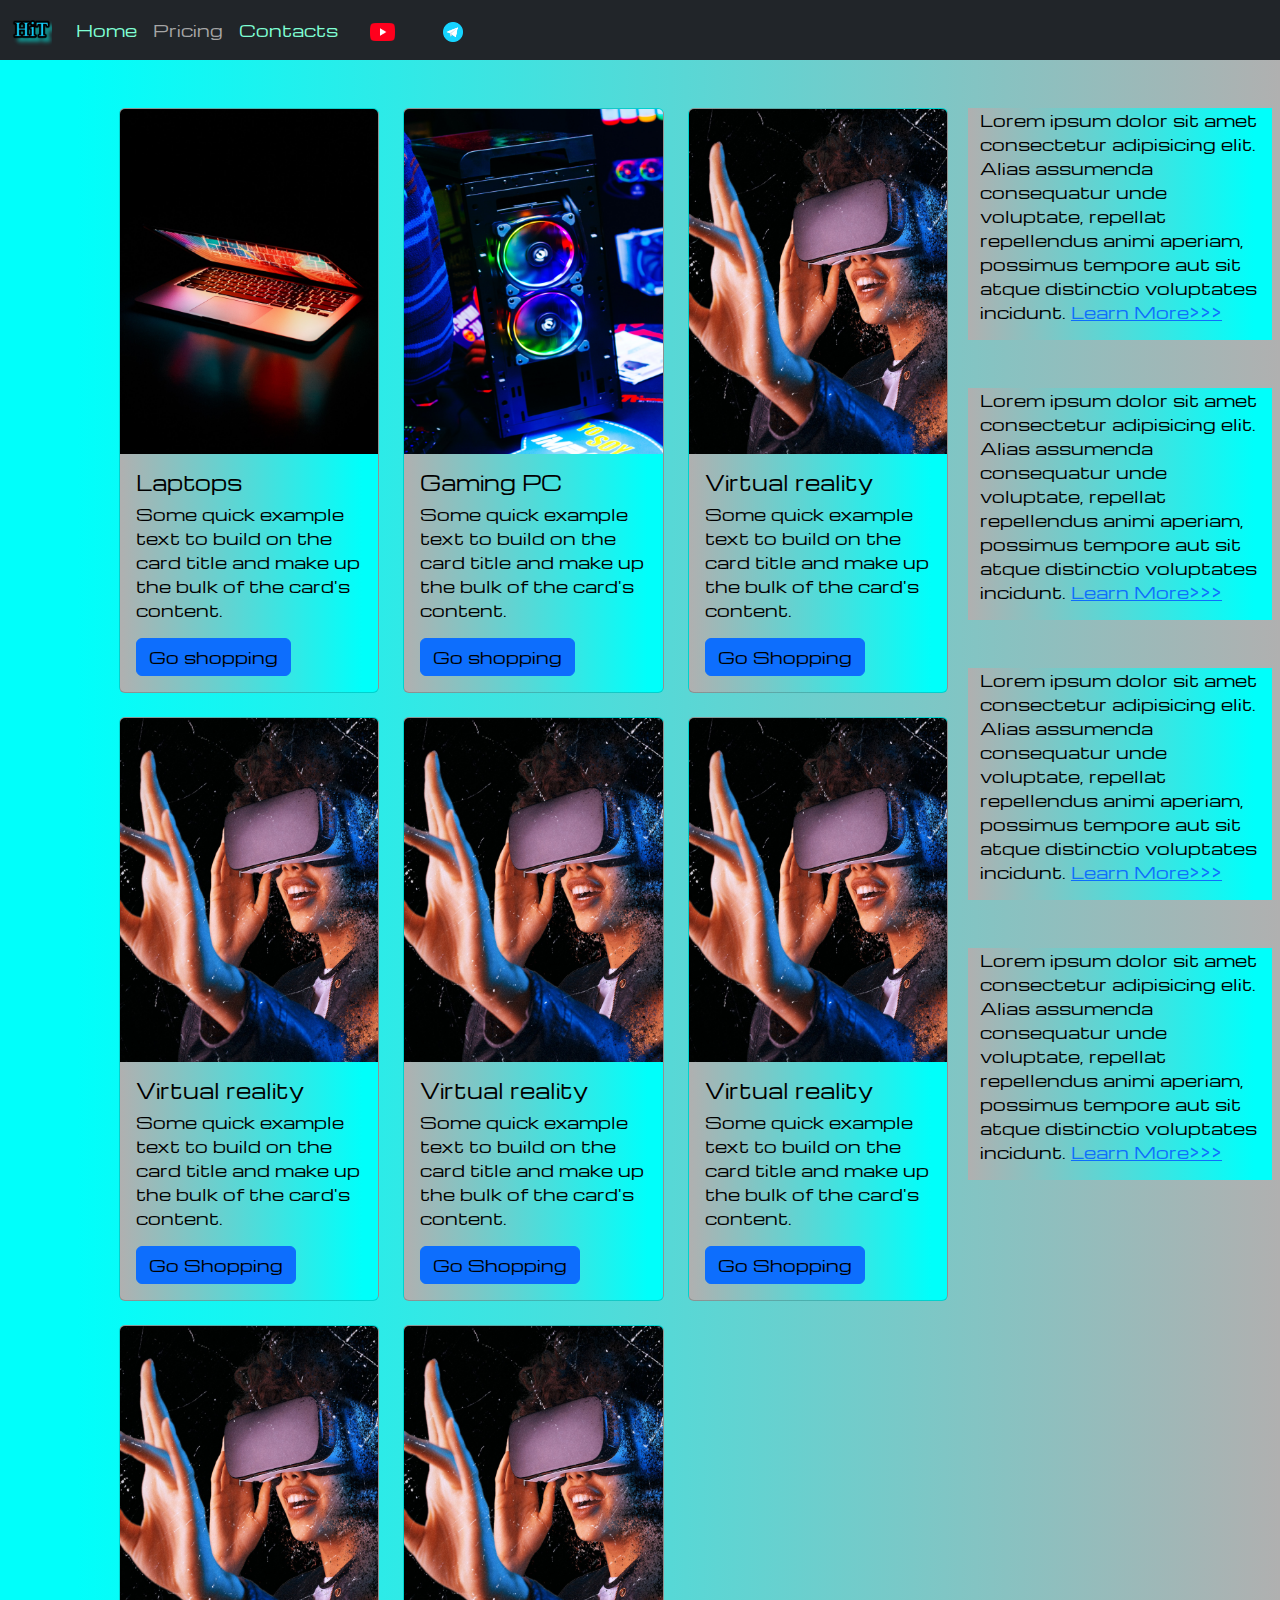
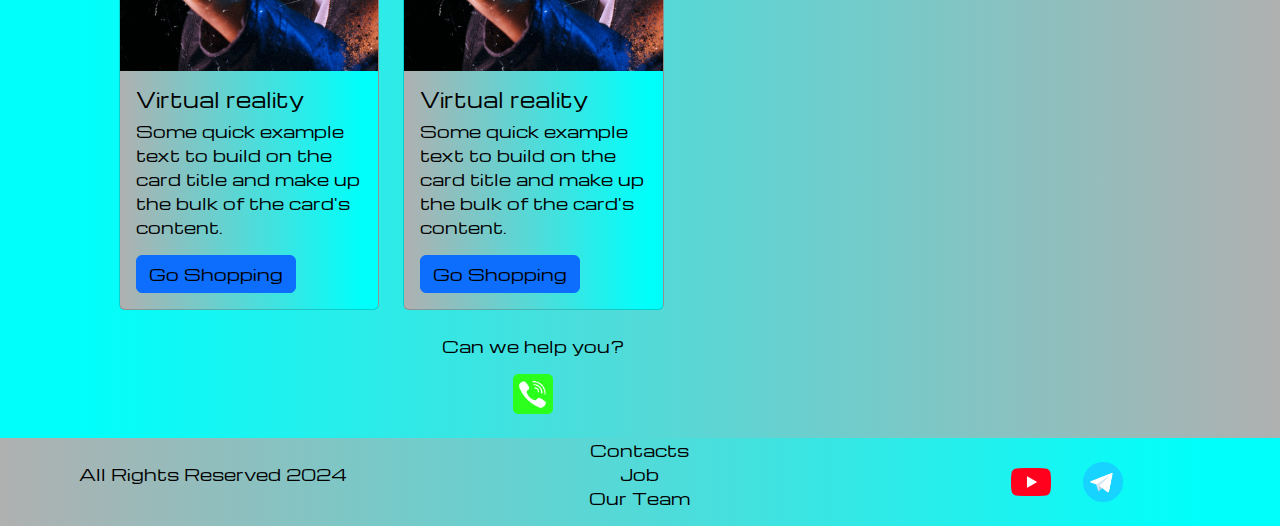
<file: pricing.html>
<!DOCTYPE html>
<html lang="en">

<head>
  <meta charset="UTF-8">
  <meta http-equiv="X-UA-Compatible" content="IE=edge">
  <meta name="viewport" content="width=device-width, initial-scale=1.0">
  <link href="https://cdn.jsdelivr.net/npm/bootstrap@5.3.3/dist/css/bootstrap.min.css" rel="stylesheet"
    integrity="sha384-QWTKZyjpPEjISv5WaRU9OFeRpok6YctnYmDr5pNlyT2bRjXh0JMhjY6hW+ALEwIH" crossorigin="anonymous">
  <link rel="stylesheet" href="source/styles/mycss.css">

  <title>Document</title>
</head>

<body>
  <header>
    <nav class="navbar navbar-expand-lg bg-dark">
      <div class="container-fluid">
        <a class="navbar-brand" href="/"><img src="source/files/logo.png" alt="#"></a>
        <button class="navbar-toggler" type="button" data-bs-toggle="collapse" data-bs-target="#navbarNav"
          aria-controls="navbarNav" aria-expanded="false" aria-label="Toggle navigation">
          <span class="navbar-toggler-icon"></span>
        </button>
        <div class="collapse navbar-collapse" id="navbarNav">
          <ul class="navbar-nav">
            <li class="nav-item">
              <a class="nav-link" aria-current="page" href="/">Home</a>
            </li>
            <li class="nav-item">
              <a class="nav-link active" href="pricing.html">Pricing</a>
            </li>
            <li class="nav-item">
              <a class="nav-link" href="pricing.html">Contacts</a>
            </li>
            <li class="nav-item">
              <a class="nav-link" href="pricing.html">
                <img style="width: 25px; margin-inline: 1em;"
                  src="source/files/yt.png" alt="...">
              </a>
            </li>
            <li class="nav-item">
              <a class="nav-link" href="pricing.html">
                <img style="width: 20px; margin-inline: 1em;"
                  src="source/files/tg.png" alt="...">
              </a>
            </li>
          </ul>
        </div>
      </div>
    </nav>
  </header>

  <section>
    <div class="container-fluid mt-4">
      <div class="row">
        <div class="col-lg-1">
        </div>

        <div class="col-lg-8 col-md-12">
          <div class="row">

            <div class="col-lg-4 col-md-6 mt-4">
              <div class="card">
                <a href="">
                  <img src="source/images/laptop.png" class="card-img-top" alt="Laptop">
                </a>
                <div class="card-body">
                  <h5 class="card-title"><a href="">Laptops</a></h5>
                  <p class="card-text">
                    <a href="">
                    Some quick example text to build on the card title and make up the bulk of the
                      card's
                      content.
                  </a>
                </p>
                  <a href="#" class="btn btn-primary">Go shopping</a>
                </div>
              </div>
            </div>

            <div class="col-lg-4 col-md-6 mt-4">
              <div class="card">
                <img src="source/images/gaming pc.png" class="card-img-top" alt="PC">
                <div class="card-body">
                  <h5 class="card-title">Gaming PC</h5>
                  <p class="card-text">Some quick example text to build on the card title and make up the bulk of the
                    card's
                    content.</p>
                  <a href="#" class="btn btn-primary">Go shopping</a>
                </div>
              </div>
            </div>

            <div class="col-lg-4 col-md-6 mt-4">
              <div class="card">
                <img src="source/images/vr.png" class="card-img-top" alt="VR">
                <div class="card-body">
                  <h5 class="card-title">Virtual reality</h5>
                  <p class="card-text">Some quick example text to build on the card title and make up the bulk of the
                    card's
                    content.</p>
                  <a href="#" class="btn btn-primary">Go Shopping</a>
                </div>
              </div>
            </div>

            <div class="col-lg-4 col-md-6 mt-4">
              <div class="card">
                <img src="source/images/vr.png" class="card-img-top" alt="VR">
                <div class="card-body">
                  <h5 class="card-title">Virtual reality</h5>
                  <p class="card-text">Some quick example text to build on the card title and make up the bulk of the
                    card's
                    content.</p>
                  <a href="#" class="btn btn-primary">Go Shopping</a>
                </div>
              </div>
            </div>

            <div class="col-lg-4 col-md-6 mt-4">
              <div class="card">
                <img src="source/images/vr.png" class="card-img-top" alt="VR">
                <div class="card-body">
                  <h5 class="card-title">Virtual reality</h5>
                  <p class="card-text">Some quick example text to build on the card title and make up the bulk of the
                    card's
                    content.</p>
                  <a href="#" class="btn btn-primary">Go Shopping</a>
                </div>
              </div>
            </div>

            <div class="col-lg-4 col-md-6 mt-4">
              <div class="card">
                <img src="source/images/vr.png" class="card-img-top" alt="VR">
                <div class="card-body">
                  <h5 class="card-title">Virtual reality</h5>
                  <p class="card-text">Some quick example text to build on the card title and make up the bulk of the
                    card's
                    content.</p>
                  <a href="#" class="btn btn-primary">Go Shopping</a>
                </div>
              </div>
            </div>
            
            <div class="col-lg-4 col-md-6 mt-4">
              <div class="card">
                <img src="source/images/vr.png" class="card-img-top" alt="VR">
                <div class="card-body">
                  <h5 class="card-title">Virtual reality</h5>
                  <p class="card-text">Some quick example text to build on the card title and make up the bulk of the
                    card's
                    content.</p>
                  <a href="#" class="btn btn-primary">Go Shopping</a>
                </div>
              </div>
            </div>

            <div class="col-lg-4 col-md-6 mt-4">
              <div class="card">
                <img src="source/images/vr.png" class="card-img-top" alt="VR">
                <div class="card-body">
                  <h5 class="card-title">Virtual reality</h5>
                  <p class="card-text">Some quick example text to build on the card title and make up the bulk of the
                    card's
                    content.</p>
                  <a href="#" class="btn btn-primary">Go Shopping</a>
                </div>
              </div>
            </div>

          </div>
          
          <div class="col-lg-12 col-md-12 text-center mt-4">
            <p>Can we help you?</p>
          </div>
          <div class="col-lg-12 col-md-12 text-center">
            <img class="call-anim" style="width: 40px;" src="source/files/phone1.png" alt="...">
          </div>
        </div>

        <div class="col-lg-3 col-md-12">
          <div class="row px-2">
            <div class="col-lg-12 sidebar my-4">
              <p>Lorem ipsum dolor sit amet consectetur adipisicing elit. Alias assumenda consequatur unde voluptate, repellat repellendus animi aperiam, possimus tempore aut sit atque distinctio voluptates incidunt. <a href="#">Learn More>>></a></p>
            </div>

            <div class="col-lg-12 sidebar my-4">
              <p>Lorem ipsum dolor sit amet consectetur adipisicing elit. Alias assumenda consequatur unde voluptate, repellat repellendus animi aperiam, possimus tempore aut sit atque distinctio voluptates incidunt. <a href="#">Learn More>>></a></p>
            </div>

            <div class="col-lg-12 sidebar my-4">
              <p>Lorem ipsum dolor sit amet consectetur adipisicing elit. Alias assumenda consequatur unde voluptate, repellat repellendus animi aperiam, possimus tempore aut sit atque distinctio voluptates incidunt. <a href="#">Learn More>>></a></p>
            </div>

            <div class="col-lg-12 sidebar my-4">
              <p>Lorem ipsum dolor sit amet consectetur adipisicing elit. Alias assumenda consequatur unde voluptate, repellat repellendus animi aperiam, possimus tempore aut sit atque distinctio voluptates incidunt. <a href="#">Learn More>>></a></p>
            </div>
          </div>
        </div>


      </div>

    </div>
  </section>

  <footer class="mt-4">
    <div class="container-fluid">
      <div class="row">
        <div class="col-lg-4 col-md-12 footer-text text-center">
          <p>All Rights Reserved 2024</p>
        </div>
        <div class="col-lg-4 col-md-12 footer-text text-center">
          <p>Contacts<br>Job<br>Our Team</p>
        </div>
        <div class="col-lg-4 col-md-12 media-links">
          <img style="width: 40px; margin-inline: 1em;" src="source/files/yt.png" alt="...">
          <img style="width: 40px; margin-inline: 1em;" src="source/files/tg.png" alt="...">
        </div>
      </div>
    </div>
  </footer>

  <script src="https://cdn.jsdelivr.net/npm/bootstrap@5.3.3/dist/js/bootstrap.bundle.min.js"
    integrity="sha384-YvpcrYf0tY3lHB60NNkmXc5s9fDVZLESaAA55NDzOxhy9GkcIdslK1eN7N6jIeHz"
    crossorigin="anonymous"></script>
</body>

</html>
</file>
<file: source/styles/mycss.css>
@import url(https://fonts.googleapis.com/css?family=Michroma&display=swap);

body {
    font-family: Michroma, serif;
    background: linear-gradient(90deg, #00fffb 6%, #b0b0b0 100%);
}

p {
    color:  rgb(0, 0, 0);
}

.nav-link {
    color: aquamarine;
}

.navbar-nav .nav-link.active {
    color: rgb(166, 166, 166);
}

.navbar-brand img {
    width: 40px;
}

.navbar-toggler {
    background-color: rgb(166, 166, 166);
}

.sidebar {
    color:  rgb(0, 0, 0);
    background: linear-gradient(270deg, #00fffb 6%, #b0b0b0 100%);
}

.card {
    color:  rgb(0, 0, 0);
    background: linear-gradient(270deg, #00fffb 6%, #b0b0b0 100%);
}

.card a {
    text-decoration: none;
    color:  rgb(0, 0, 0);
}

.slide-text,
.footer-text {
    color:  rgb(0, 0, 0);
    margin: auto auto;
}

footer,
.btn-outline-primary {
    background: linear-gradient(270deg, #00fffb 6%, #b0b0b0 100%);
}

.media-links {
    display: flex;
    justify-content: center;
    align-items: center;

}

.call-anim{
    animation: call 2s ease 0s infinite normal forwards;
}

@keyframes call {
	0%,
	100% {
		transform: translateX(0%);
		transform-origin: 50% 50%;
	}

	15% {
		transform: translateX(-30px) rotate(-6deg);
	}

	30% {
		transform: translateX(15px) rotate(6deg);
	}

	45% {
		transform: translateX(-15px) rotate(-3.6deg);
	}

	60% {
		transform: translateX(9px) rotate(2.4deg);
	}

	75% {
		transform: translateX(-6px) rotate(-1.2deg);
	}
}

@media (max-width: 755px) {
    .carousel-indicators {
        display: none;
    }
}
</file>
